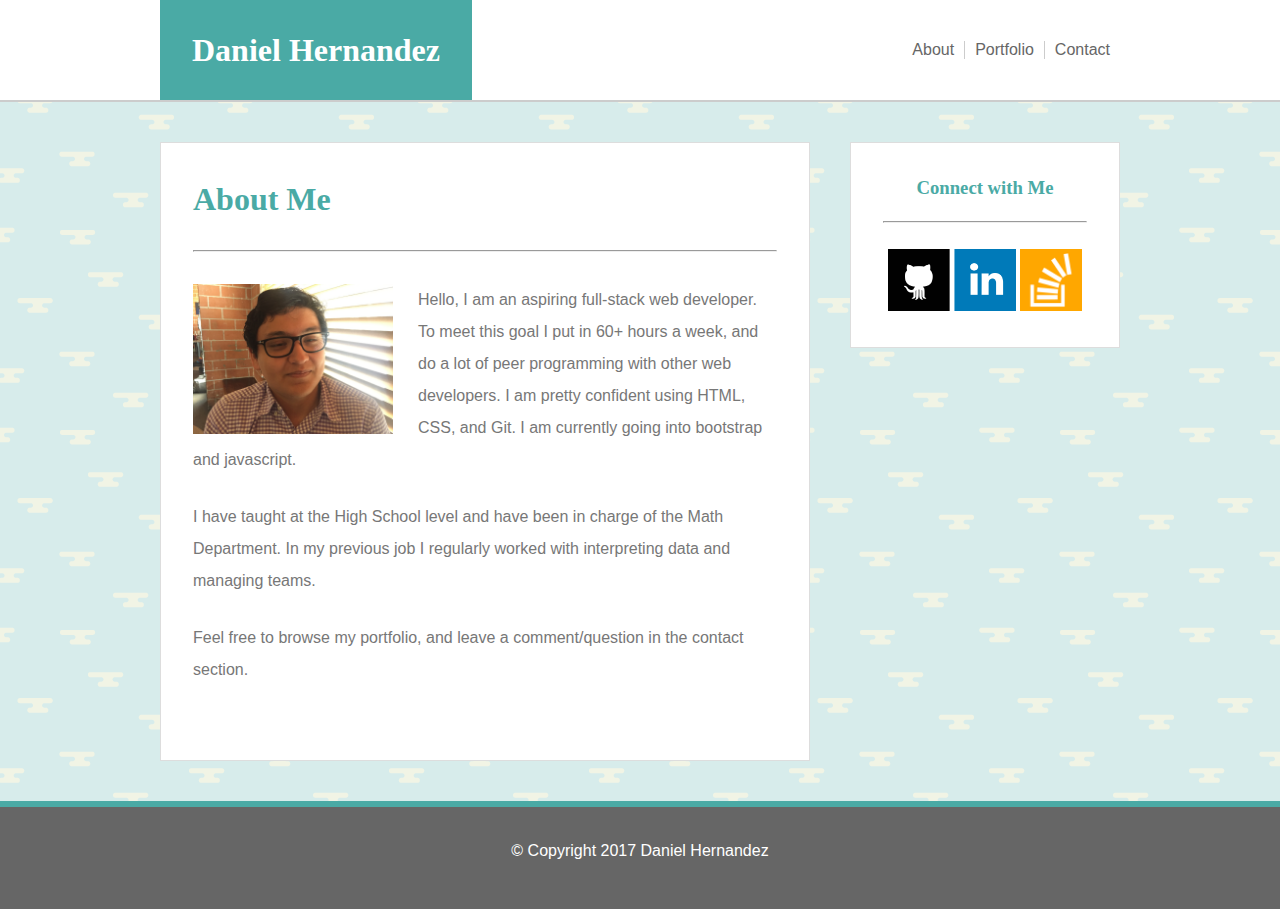
<file: index.html>
<!DOCTYPE html> 
<html lang="eng">
	<head>
		<meta charset="UTF-8"/>
		<link type="text/css" rel="stylesheet" href="assets/css/style.css"/>
		<title>About Me</title>
	</head>
	<body>
		<header>
			<div class="container">
			<!--
				Purpose of this container is to set a idth of 960px, and be able to center accordingly.
				Although I was advised to set the max-width to 960px, I felt necessary to use a width instead 
				(As the window gets smaller I don't want elements to overlap)
			-->
				<div id="main-logo">
				<!--Making the "main-logo" and "nav-bar" divs is easier for me to see what I'm floating.-->
					<h1 id="heading-logo" class="headings">Daniel Hernandez</h1>
					<!--This h1 will recieve all of the styling from the class and id. With precedence on the id (because its more specific)-->
				</div>

 

				<div id="nav-bar">
					<nav>
						<ul>
							<li><a href="index.html">About</a></li>
							<li><a href="portfolio.html">Portfolio</a></li>
							<li><a href="contact.html">Contact</a></li>
						</ul>
					</nav>
				</div>
			</div>
		</header>



		<main>
		<!--
			Should the aside be inside the main element or outside? 
			One could argue that it should be outside because it is often used as another navigation menu. Which is not a part of the "main" content".
			However, one could also argue that it makes sense visually to break up elements inside the body in three parts:
			header, main, footer
			...When I ask in class the answer is "it depends" so it is safe to assume that "it depends"
			Note to self: Add to list of things to ponder during self-reflection time. 
		-->
			<div class="container">
				<aside>
					<h3 class="headings">Connect with Me</h3>
					<hr />
					<!-- Note to self: Figure out if they want a horizontal line? or a bottom border?-->
					<a href="https://github.com/danielhdz56">
						<img class="image-logo" src="assets/images/github-icon.png" alt="icon for github"/>
					</a>
					<a href="https://www.linkedin.com/in/daniel-hernandez-791726142">
						<img class="image-logo" src="assets/images/linkedin-icon.png" alt="icon for linkedin"/>
					</a>
					<a href="https://stackoverflow.com/users/7999043/daniel-hernandez">
						<img class="image-logo" src="assets/images/stackoverflow-icon.png" alt="icon for stackoverflow"/>
						<!--
							This image appeared bigger than the other icons even when specifying different widths. 
							After using dev tools it was apparent that the first two icons just had whitespace around the image. 
							I handled this issue by cropping that whitespace out.
							It appears that the instructors didn't catch this (as the stackoverflow icon is still bigger in the snapshots)
						-->
					</a>
				</aside>
				 
				<section>
					<h1 class="headings">About Me</h1>
					<hr/>
					<div class="section-content">
					<!--
						Created this class to use as a template when handling margins no matter the element type
					-->
						<img id="image-aboutme" src="assets/images/index-picture.jpg" alt="picture of a cat" width="200px"/>
						<p>Hello, I am an aspiring full-stack web developer. To meet this goal I put in 60+ hours a week, and do a lot of peer programming with other web developers. I am pretty confident using HTML, CSS, and Git. I am currently going into bootstrap and javascript.</p>
						<p>I have taught at the High School level and have been in charge of the Math Department. In my previous job I regularly worked with interpreting data and managing teams.</p>
						<p>Feel free to browse my portfolio, and leave a comment/question in the contact section.</p>
						<br>
						<!--
							Used breaks to make the footer appear at the bottom.
							Note to self: Either keep these or write enough content later to circumvent this fix.
						-->
					</div>
				</section>
			</div>
		</main>
		

		<footer>
			<p>&copy; Copyright 2017 Daniel Hernandez</p>
			<!--Made this into a paragraph to make it easier to know what I'm styling later-->
		</footer>
	</body>

</html>
</file>
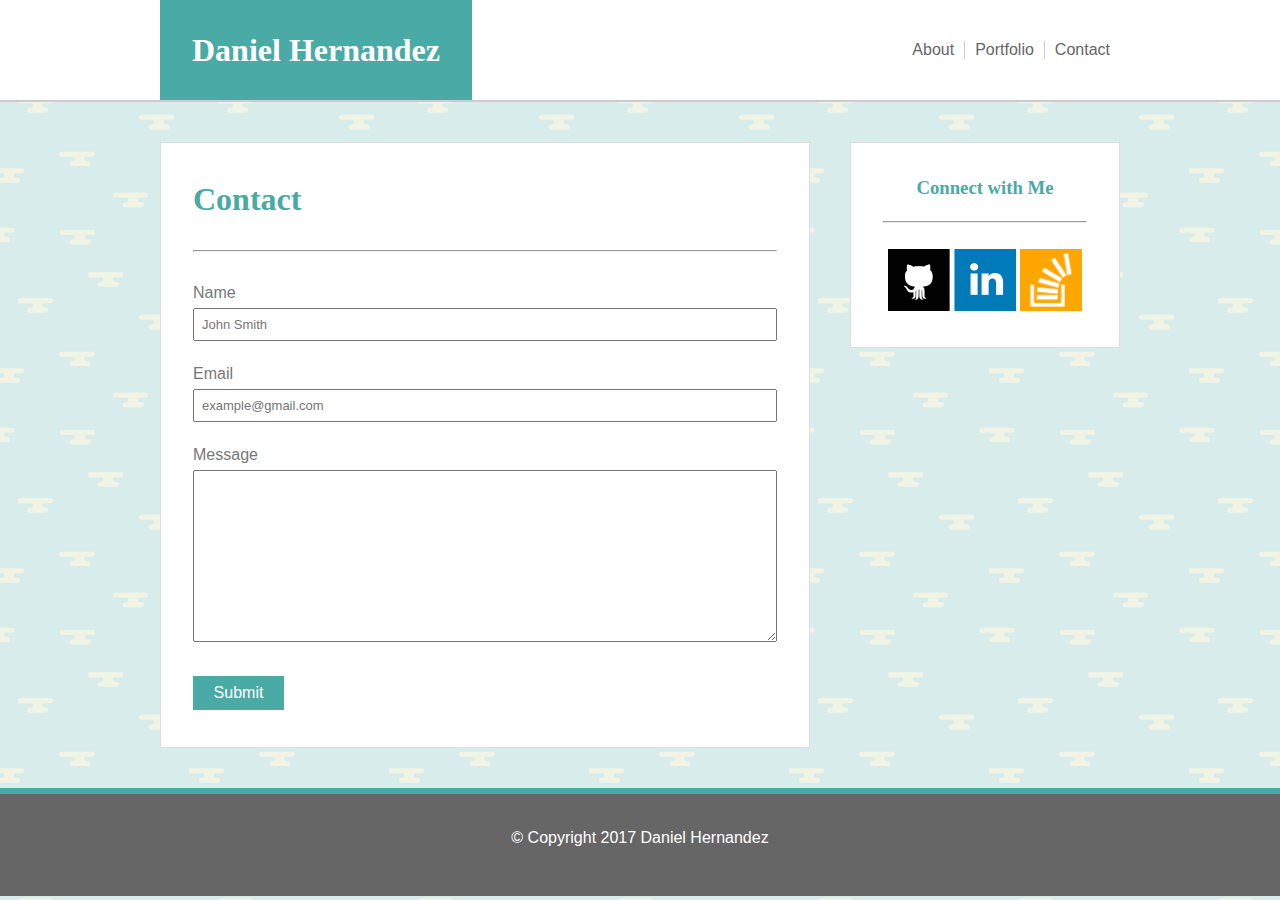
<file: contact.html>
<!DOCTYPE html>
<html lang="eng">
	<head>
		<meta charset="UTF-8"/>
		<link type="text/css" rel="stylesheet" href="assets/css/style.css"/>
		<title>Contact</title>
	</head>
	<body>
		<header>
			<div class="container">
			<!--
				Purpose of this container is to set a idth of 960px, and be able to center accordingly.
				Although I was advised to set the max-width to 960px, I felt necessary to use a width instead 
				(As the window gets smaller I don't want elements to overlap)
			-->
				<div id="main-logo">
				<!--Making the "main-logo" and "nav-bar" divs is easier for me to see what I'm floating.-->
					<h1 id="heading-logo" class="headings">Daniel Hernandez</h1>
					<!--This h1 will recieve all of the styling from the class and id. With precedence on the id (because its more specific)-->
				</div>



				<div id="nav-bar">
					<nav>
						<ul>
							<li><a href="index.html">About</a></li>
							<li><a href="portfolio.html">Portfolio</a></li>
							<li><a href="contact.html">Contact</a></li>
						</ul>
					</nav>
				</div>
			</div>
		</header>



		<main>
		<!--
			Should the aside be inside the main element or outside? 
			One could argue that it should be outside because it is often used as another navigation menu. Which is not a part of the "main" content".
			However, one could also argue that it makes sense visually to break up elements inside the body in three parts:
			header, main, footer
			...When I ask in class the answer is "it depends" so it is safe to assume that "it depends"
			Note to self: Add to list of things to ponder during self-reflection time. 
		-->
			<div class="container">
				<aside>
					<h3 class="headings">Connect with Me</h3>
					<hr />
					<!-- Note to self: Figure out if they want a horizontal line? or a bottom border?-->
					<a href="https://github.com/danielhdz56">
						<img class="image-logo" src="assets/images/github-icon.png" alt="icon for github"/>
					</a>
					<a href="https://www.linkedin.com/in/daniel-hernandez-791726142">
						<img class="image-logo" src="assets/images/linkedin-icon.png" alt="icon for linkedin"/>
					</a>
					<a href="https://stackoverflow.com/users/7999043/daniel-hernandez">
						<img class="image-logo" src="assets/images/stackoverflow-icon.png" alt="icon for stackoverflow"/>
						<!--
							This image appeared bigger than the other icons even when specifying different widths. 
							After using dev tools it was apparent that the first two icons just had whitespace around the image. 
							I handled this issue by cropping that whitespace out.
							It appears that the instructors didn't catch this (as the stackoverflow icon is still bigger in the snapshots)
						-->
					</a>
				</aside>
				
				<section>
					<h1 class="headings">Contact</h1>
					<hr/>
					<div class="section-content">
					<!--
						Created this class to use as a template when handling margins no matter the element type
					-->
						<form action="mailto:someone@example.com" method="post" enctype="text/plain">
							Name<br>
							<input type="text" name="completename" placeholder="John Smith"><br><br>
							Email<br>
							<input type="text" name="mail" placeholder="example@gmail.com"><br><br>
							Message<br>
							<textarea id="input-message" name="message"></textarea><br><br>
							<input type="submit" id="submit-button" value="Submit">
						</form>
					</div>
				</section>
			</div>
		</main>
		

		<footer>
			<p>&copy; Copyright 2017 Daniel Hernandez</p>
			<!--Made this into a paragraph to make it easier to know what I'm styling later-->
		</footer>
	</body>

</html>
</file>
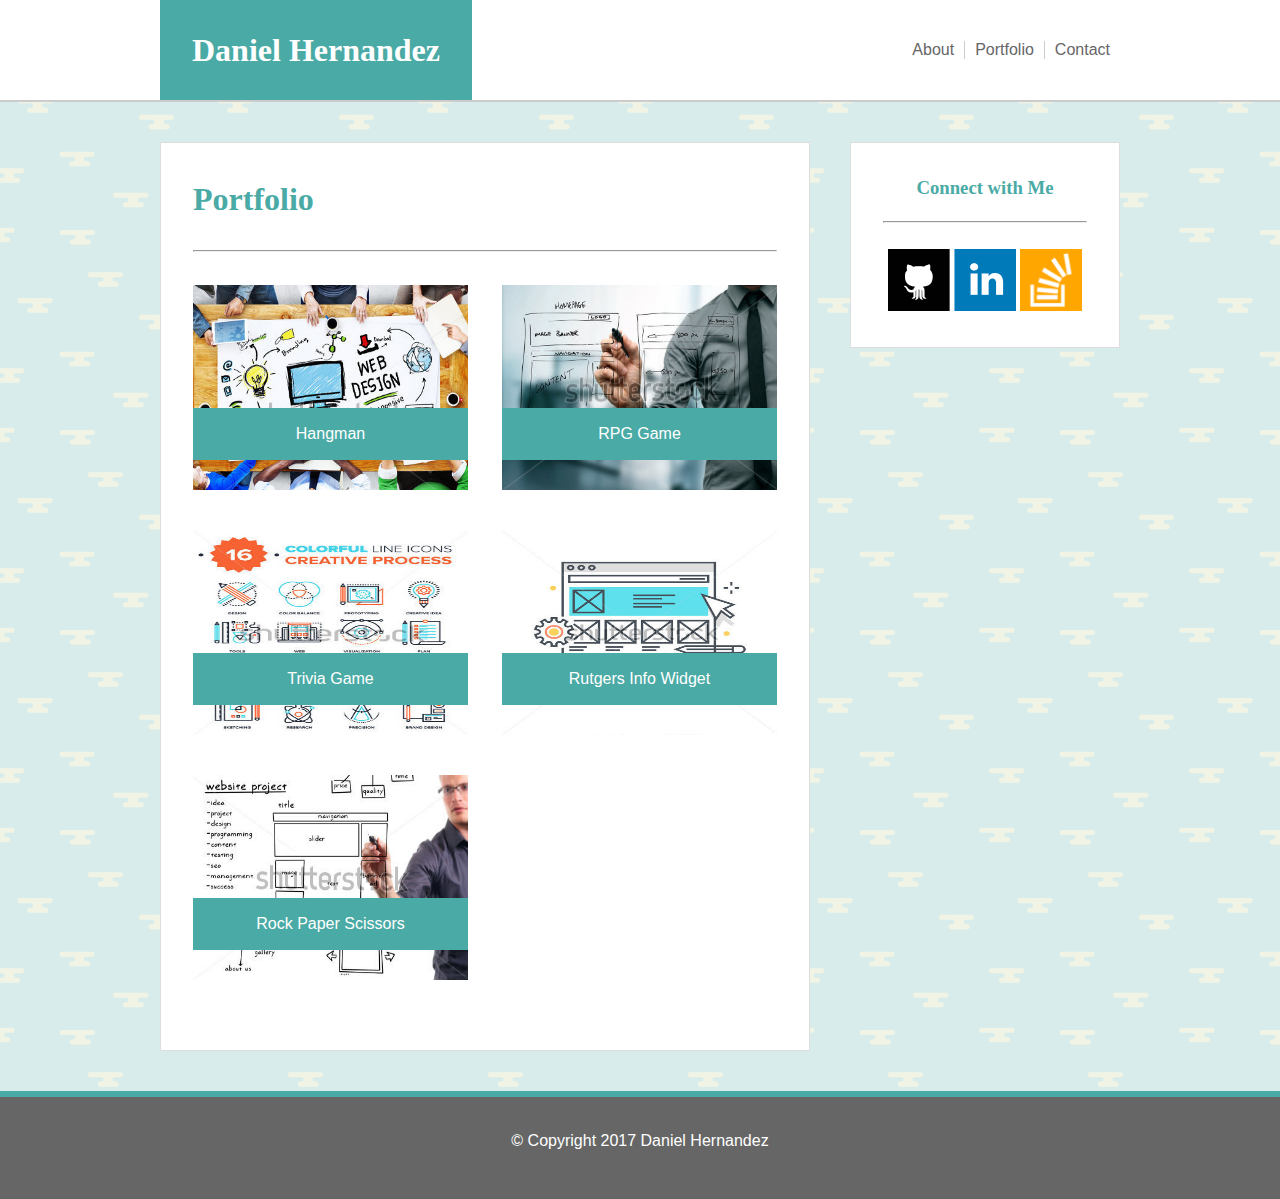
<file: portfolio.html>
<!DOCTYPE html>
<html lang="eng">
	<head>
		<meta charset="UTF-8"/>
		<link type="text/css" rel="stylesheet" href="assets/css/style.css"/>
		
		

		<title>Portfolio</title>
	</head>
	<body>
		<header>
			<div class="container">
			<!--
				Purpose of this container is to set a idth of 960px, and be able to center accordingly.
				Although I was advised to set the max-width to 960px, I felt necessary to use a width instead 
				(As the window gets smaller I don't want elements to overlap)
			-->
				<div id="main-logo">
				<!--Making the "main-logo" and "nav-bar" divs is easier for me to see what I'm floating.-->
					<h1 id="heading-logo" class="headings">Daniel Hernandez</h1>
					<!--This h1 will recieve all of the styling from the class and id. With precedence on the id (because its more specific)-->
				</div>



				<div id="nav-bar">
					<nav>
						<ul>
							<li><a href="index.html">About</a></li>
							<li><a href="portfolio.html">Portfolio</a></li>
							<li><a href="contact.html">Contact</a></li>
						</ul>
					</nav>
				</div>
			</div>
		</header>

 

		<main>
		<!--
			Should the aside be inside the main element or outside? 
			One could argue that it should be outside because it is often used as another navigation menu. Which is not a part of the "main" content".
			However, one could also argue that it makes sense visually to break up elements inside the body in three parts:
			header, main, footer
			...When I ask in class the answer is "it depends" so it is safe to assume that "it depends"
			Note to self: Add to list of things to ponder during self-reflection time. 
		-->
			<div class="container">
				<aside>
					<h3 class="headings">Connect with Me</h3>
					<hr />
					<!-- Note to self: Figure out if they want a horizontal line? or a bottom border?-->
					<a href="https://github.com/danielhdz56">
						<img class="image-logo" src="assets/images/github-icon.png" alt="icon for github"/>
					</a>
					<a href="https://www.linkedin.com/in/daniel-hernandez-791726142">
						<img class="image-logo" src="assets/images/linkedin-icon.png" alt="icon for linkedin"/>
					</a>
					<a href="https://stackoverflow.com/users/7999043/daniel-hernandez">
						<img class="image-logo" src="assets/images/stackoverflow-icon.png" alt="icon for stackoverflow"/>
						<!--
							This image appeared bigger than the other icons even when specifying different widths. 
							After using dev tools it was apparent that the first two icons just had whitespace around the image. 
							I handled this issue by cropping that whitespace out.
							It appears that the instructors didn't catch this (as the stackoverflow icon is still bigger in the snapshots)
						-->
					</a> 
				</aside>
				
				<section>
					<h1 class="headings">Portfolio</h1>
					<hr/>
					<div id="portfolio-section" class="section-content">
					<!--
						Created this class to use as a template when handling margins no matter the element type
					-->
						<div>
							<p>Hangman</p>
							<a href="#">
								<img src="assets/images/hangman.jpg" alt="picture of hangman game"/>
							</a>
						</div>
						<div class="right-divs">
							<p>RPG Game</p>
							<a href="#">
								<img class="img-portfolio" src="assets/images/rpg-game.jpg" alt="picture of rpg game"/>
							</a>
						</div>
						<div>
							<p>Trivia Game</p>				
							<a href="#">
								<img src="assets/images/trivia-game.jpg" alt="picture of trivia game"/>
							</a>
						</div>
						<div class="right-divs">
							<p>Rutgers Info Widget</p>
							<a href="#">
								<img class="img-portfolio" src="assets/images/rutgers-info-widget.jpg" alt="picture of rutgers info widget"/>
							</a>
						</div>
						<div>
							<p>Rock Paper Scissors</p>
							<a href="#">
								<img src="assets/images/rock-paper-scissors.jpg" alt="picture of rock-paper-scissors game"/>
							</a>
						</div>
					</div>
				</section>
			</div>
		</main>
		

		<footer>
			<p>&copy; Copyright 2017 Daniel Hernandez</p>
			<!--Made this into a paragraph to make it easier to know what I'm styling later-->
		</footer>
	</body>

</html>
</file>
<file: assets/css/style.css>
* {
	box-sizing: border-box;
	padding: 0;
	margin: 0;
} 

body {
	background-image: url("../images/clouds.png");
	/*
		Struggled with this for HOURS. 
		The relative referencing done in here is based on the location of THIS file. 
		NOT the location of the html file, hence it would not be /assets/images/clouds.png
	*/
	color: #777777;
	font-family: 'Arial', 'Helvetica Neue', Helvetica, sans-serif;
	min-width: 1080px;
	/* I added this out of my own volition. I LIKE IT. I need sleep.*/
}



.container {
	/* 
		In order to center the container we must specify a width. 
		This allows the container to automcatically adjust based on the size of the browser.
		If you don't specify a width the container will take up a width of a 100%, and you won't see any change.
	*/
	width: 960px;
	margin: 0 auto;
}




header {
	width: 100%;
	/* 
		Still not completely sure why we need to set the width of this element.
		I am aware that this 100% is relative to the size of the parent element so it should take up the whole width of the browser.
		However, is it not necessary because the header is a block element, and therefore takes up an entire "line"?
		Note to self: play with this later.
	*/
	height: 102px;
	border-bottom: 2px solid #cccccc;
	background-color: #ffffff;
}

#main-logo {
	float: left;
}


#heading-logo {
	height: 100px;
	padding: 32px;
	background-color: #4aaaa5;
	color: #ffffff;
}

.headings {
	padding: 32px 0;
	color: #4aaaa5;
	font-family: 'Georgia', Times, "Times New Roman", serif;
	/*	Place fonts in quotes if they have spacing (Times New Roman) */
}


 

#nav-bar {
	float: right;
	padding: 41px 0;
}

#nav-bar ul {
	list-style: none;
}

#nav-bar li {
	float: left;
}

#nav-bar li ~ li {
/*	
	ul ~ p
	This selects every p that is preceded by ul
	In this instance it makes sure that there is a margin-left only on the Portfolio and the Contact links
	BECAUSE they are preceded by a link, About and Portfolio respectively
*/
	border-left: 1px solid #cccccc;
}

#nav-bar a, aside a, #portfolio-section a {
/* 	
	Incase there are future links that I will want the default text-decoration
	I use this instead of just "a"
*/	
	text-decoration: none;
	/* This also has an effect on the image links in the aside element. */
}

#nav-bar a {
	color: #666666;
	padding: 5px 10px;
}

#nav-bar a:visited {
	color: #666666;
}

#nav-bar a:hover {
	background-color: #377F7C;
	color: whitesmoke;
}






main {
	clear: both;
	/*
		Because I used floating elements in the header, 
		I should clear to both the left and right side so I don't get the main up in the header.
	*/
	margin: 40px 0;	
}


aside {
	float: right;
	width: 270px;
	padding: 6px 32px;
	border: 1px solid #dddddd;
	margin-left: 40px;
	background-color: #ffffff;
	text-align: center;
	/* I aligned this center because it looks better this way. */
}

aside .headings {
	padding: 28px 0 22px 0;
}

.image-logo {
	width: 62px;
	height: 62px;
	margin: 26px 0;
}


section {
	width: 650px;
	padding: 6px 32px;
	border: 1px solid #dddddd;	
	background-color: #ffffff;
	min-height: 500px;
}

.section-content {
	margin: 32px 0 25px 0;
}

#image-aboutme {
	float: left;
	margin-right: 25px;	
}



section p {
	margin: 24px 0 25px 0;
	line-height: 2;
}



/* contact.html style specific */
section input, section textarea {
	width: 100%;
	padding: 7px;
	margin: 6px 0;
	font-size: 13px;
}

#input-message {
	width: 100%;
	height: 172px;
	resize: vertical;
}

#submit-button {
	width: 91px;
	height: 34px;
	border: none;
	background-color: #4aaaa5;
	color: #ffffff;
	font-size: 16px;
}

/* ^^^contact.html style specific^^^ */


/* portfolio.html style specific */

 #portfolio-section img {
 	position: relative;
 	top: -100px;
 	z-index: 1;
 	width: 275px;
 	height: 205px;
 	
 	
 }

 #portfolio-section {
 	overflow: hidden;
 }

.right-divs {
	position: relative;
	left: 34px;
}

#portfolio-section div {
	float: left;
	height: 205px;
	margin-bottom: 40px;
	text-align: center;
}

#portfolio-section p {
	position: relative;
	top: 100px;
	z-index: 4;
	padding: 10px;
	background-color: #4aaaa5;
	color: #ffffff;
}


/* ^^^portfolio.html style specific^^^ */



footer {
	clear: both;
	width: 100%;
	border-top: 6px solid #4aaaa5;
	background-color: #666666;
	color: #ffffff;
	text-align: center;
	/* 
	This is the code for the sticky footer (I just didn't want it)
	position: fixed;
	bottom: 0;
	*/
	
}


footer p {
	height: 102px;
	padding: 35px 0 35px 0;
	margin: 0;
}
</file>
